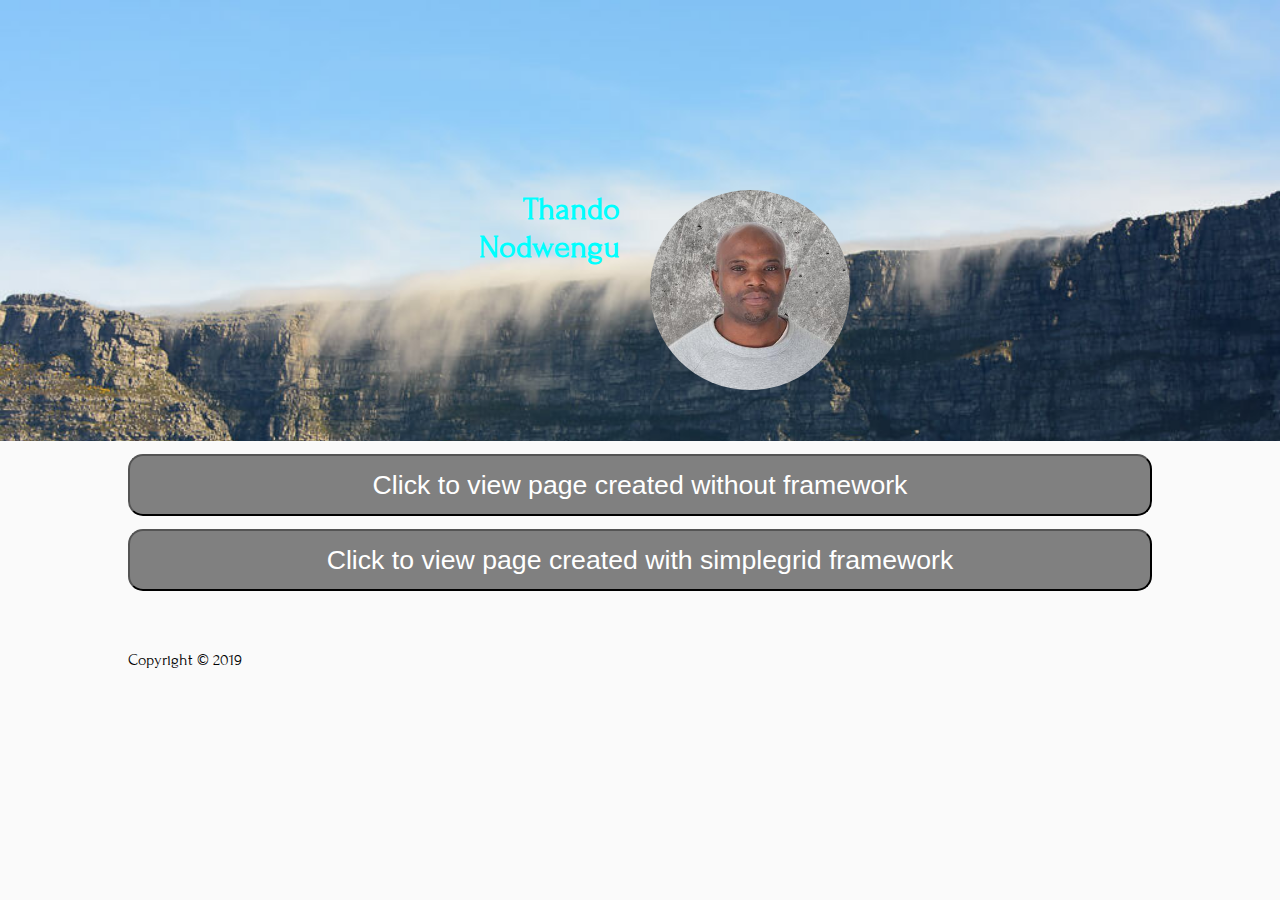
<file: index.html>
<!DOCTYPE html>
<html lang="en">
<head>
   <meta charset="UTF-8">
   <meta name="viewport" content="width=device-width, initial-scale=1.0">
   <meta http-equiv="X-UA-Compatible" content="ie=edge">
   <title>my-webpage.html</title>
   <link href="https://fonts.googleapis.com/css?family=Forum" rel="stylesheet">
   <link rel="stylesheet" href="style.css">
   <style>
      .pages-link button{
         width: 100%;
         padding: 1em;
         margin: 1em 0 0 0;
         cursor: pointer;
         border-radius: 15px;
         background: gray
      }

      .pages-link button a{
         text-decoration: none;
         font-size: 2em;
         color: white;
      }

      .intro {
         padding-top: 10em;
      }

      .header-content {
         margin: 20px 0 5px 0;

      }

      .container {
         width: 97%;
         margin: auto;
      }
   </style>
</head>
<body>
   <div class="intro">
      
      <div class="header" id="the_home">
         <div class="header-content">
            <div class="name-text">
               <h1>Thando</h1>
               <h1>Nodwengu</h1>
            </div>
            <div class="my-img">
               <img src="./images/thandu2.jpg" alt="Historic Image">
            </div>
         </div> 
      </div>
   </div>
   <div class="container" style="width: 80%;">  
      <div class="pages-link">
         <button><a href="https://nodwengu.github.io/basic_website/my-webpage.html" target="_blank">Click to view page created without framework</a></button>
      </div>
      <div class="pages-link">
         <button><a href="https://nodwengu.github.io/basic_website/my-webpage-grid.html" target="_blank">Click to view page created with simplegrid framework</a></button>
      </div>

      <div class="footer">
            <p>Copyright © 2019</p>
      </div>
   </div>  
</body>
</html>
</file>
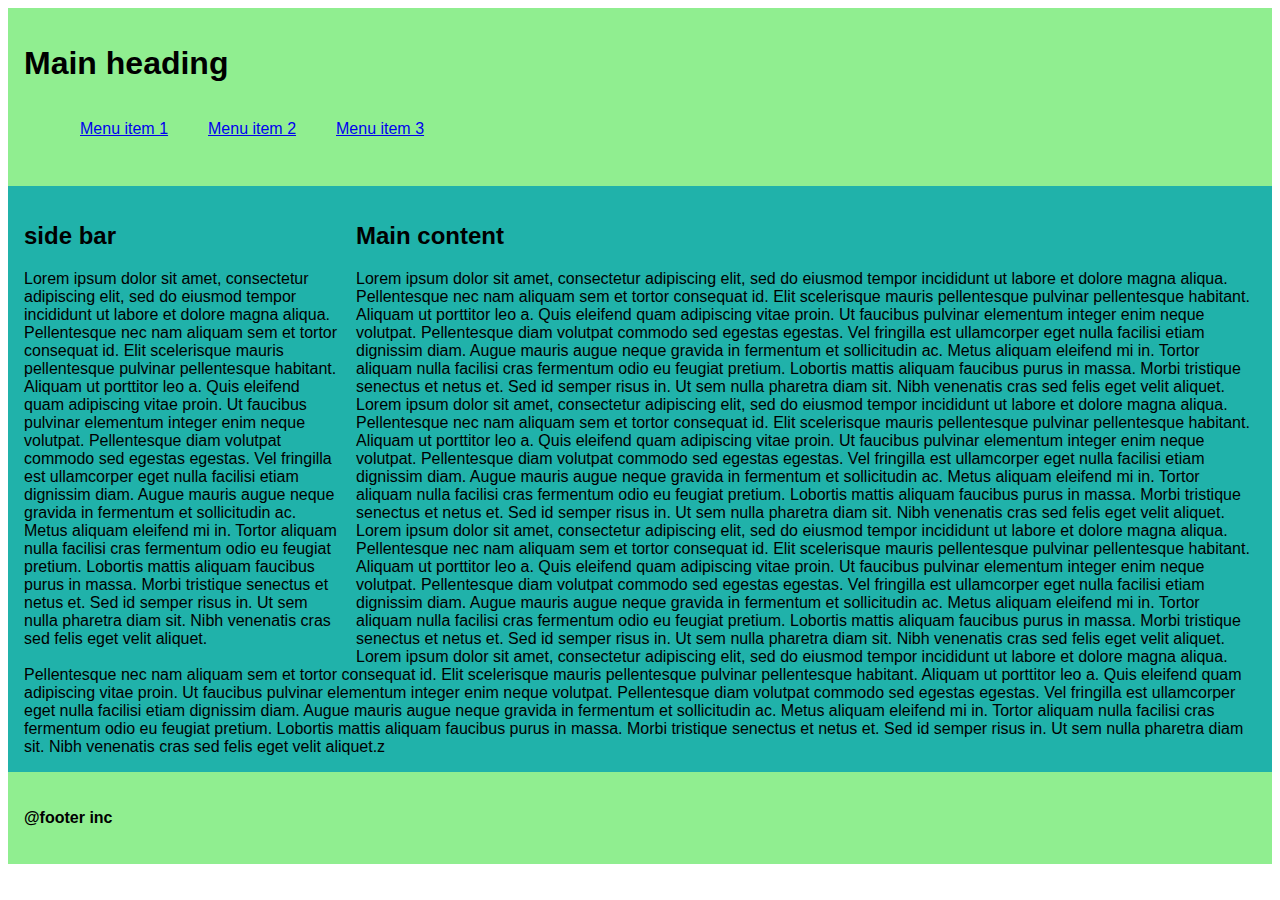
<file: layout.html>
<!DOCTYPE html>
<html lang="en">
<head>
    <meta charset="UTF-8">
    <meta name="viewport" content="width=device-width, initial-scale=1.0">
    <meta http-equiv="X-UA-Compatible" content="ie=edge">
    <title>Layout</title>

    <style>
        body {
            font-family: arial;
        }

        .header {
            background-color: lightgreen;
            padding: 1em;
        }

        .main {
            background-color: lightseagreen;
      
        }

        .footer {
            background-color: lightgreen;
            padding: 1em;
        }

        .content, .side-bar {
            padding: 1em;
        }

        /* .clearfix {
            overflow: auto;
            zoom: 1;
        } */

        .clearfix::after {
            content: "";
            clear: both;
            display: table;
        }

        .menu li {
            list-style: none;
            margin: 0em;
            padding: 0em;
        }

        .menu a {
            padding: 1em;
            display: block;
            width: 6em;
        }

        .menu a:hover {
            background-color: lightseagreen;
        }

        @media (min-width: 800px) {
            .side-bar {
                float: left;
                width: 25%;
            }
        }

        @media (min-width: 800px) {
            .menu {
                display: flex;
            }
        }
    </style>
</head>
<body>
    <div class="container">
        <div class="header">
            <h1>Main heading</h1>
            <ul class="menu">
                <li><a href="#" >Menu item 1</a></li>
                <li><a href="#" >Menu item 2</a></li>
                <li><a href="#" >Menu item 3</a></li>
            </ul>
        </div>

        <div class="main clearfix">
            <div class="side-bar">
                <h2>side bar</h2>
                Lorem ipsum dolor sit amet, consectetur adipiscing elit, 
                sed do eiusmod tempor incididunt ut labore et dolore magna aliqua. 
                Pellentesque nec nam aliquam sem et tortor consequat id. 
                Elit scelerisque mauris pellentesque pulvinar pellentesque habitant. 
                Aliquam ut porttitor leo a. Quis eleifend quam adipiscing vitae proin. 
                Ut faucibus pulvinar elementum integer enim neque volutpat. 
                Pellentesque diam volutpat commodo sed egestas egestas. 
                Vel fringilla est ullamcorper eget nulla facilisi etiam dignissim diam. 
                Augue mauris augue neque gravida in fermentum et sollicitudin ac. 
                Metus aliquam eleifend mi in. 
                Tortor aliquam nulla facilisi cras fermentum odio eu feugiat pretium. 
                Lobortis mattis aliquam faucibus purus in massa. 
                Morbi tristique senectus et netus et. Sed id semper risus in. 
                Ut sem nulla pharetra diam sit. 
                Nibh venenatis cras sed felis eget velit aliquet.
            </div>
            <div class="content">
                <h2>Main content</h2>
                Lorem ipsum dolor sit amet, consectetur adipiscing elit, 
                sed do eiusmod tempor incididunt ut labore et dolore magna aliqua. 
                Pellentesque nec nam aliquam sem et tortor consequat id. 
                Elit scelerisque mauris pellentesque pulvinar pellentesque habitant. 
                Aliquam ut porttitor leo a. Quis eleifend quam adipiscing vitae proin. 
                Ut faucibus pulvinar elementum integer enim neque volutpat. 
                Pellentesque diam volutpat commodo sed egestas egestas. 
                Vel fringilla est ullamcorper eget nulla facilisi etiam dignissim diam. 
                Augue mauris augue neque gravida in fermentum et sollicitudin ac. 
                Metus aliquam eleifend mi in. 
                Tortor aliquam nulla facilisi cras fermentum odio eu feugiat pretium. 
                Lobortis mattis aliquam faucibus purus in massa. 
                Morbi tristique senectus et netus et. Sed id semper risus in. 
                Ut sem nulla pharetra diam sit. 
                Nibh venenatis cras sed felis eget velit aliquet.

                Lorem ipsum dolor sit amet, consectetur adipiscing elit, 
                sed do eiusmod tempor incididunt ut labore et dolore magna aliqua. 
                Pellentesque nec nam aliquam sem et tortor consequat id. 
                Elit scelerisque mauris pellentesque pulvinar pellentesque habitant. 
                Aliquam ut porttitor leo a. Quis eleifend quam adipiscing vitae proin. 
                Ut faucibus pulvinar elementum integer enim neque volutpat. 
                Pellentesque diam volutpat commodo sed egestas egestas. 
                Vel fringilla est ullamcorper eget nulla facilisi etiam dignissim diam. 
                Augue mauris augue neque gravida in fermentum et sollicitudin ac. 
                Metus aliquam eleifend mi in. 
                Tortor aliquam nulla facilisi cras fermentum odio eu feugiat pretium. 
                Lobortis mattis aliquam faucibus purus in massa. 
                Morbi tristique senectus et netus et. Sed id semper risus in. 
                Ut sem nulla pharetra diam sit. 
                Nibh venenatis cras sed felis eget velit aliquet.

                Lorem ipsum dolor sit amet, consectetur adipiscing elit, 
                sed do eiusmod tempor incididunt ut labore et dolore magna aliqua. 
                Pellentesque nec nam aliquam sem et tortor consequat id. 
                Elit scelerisque mauris pellentesque pulvinar pellentesque habitant. 
                Aliquam ut porttitor leo a. Quis eleifend quam adipiscing vitae proin. 
                Ut faucibus pulvinar elementum integer enim neque volutpat. 
                Pellentesque diam volutpat commodo sed egestas egestas. 
                Vel fringilla est ullamcorper eget nulla facilisi etiam dignissim diam. 
                Augue mauris augue neque gravida in fermentum et sollicitudin ac. 
                Metus aliquam eleifend mi in. 
                Tortor aliquam nulla facilisi cras fermentum odio eu feugiat pretium. 
                Lobortis mattis aliquam faucibus purus in massa. 
                Morbi tristique senectus et netus et. Sed id semper risus in. 
                Ut sem nulla pharetra diam sit. 
                Nibh venenatis cras sed felis eget velit aliquet.

                Lorem ipsum dolor sit amet, consectetur adipiscing elit, 
                sed do eiusmod tempor incididunt ut labore et dolore magna aliqua. 
                Pellentesque nec nam aliquam sem et tortor consequat id. 
                Elit scelerisque mauris pellentesque pulvinar pellentesque habitant. 
                Aliquam ut porttitor leo a. Quis eleifend quam adipiscing vitae proin. 
                Ut faucibus pulvinar elementum integer enim neque volutpat. 
                Pellentesque diam volutpat commodo sed egestas egestas. 
                Vel fringilla est ullamcorper eget nulla facilisi etiam dignissim diam. 
                Augue mauris augue neque gravida in fermentum et sollicitudin ac. 
                Metus aliquam eleifend mi in. 
                Tortor aliquam nulla facilisi cras fermentum odio eu feugiat pretium. 
                Lobortis mattis aliquam faucibus purus in massa. 
                Morbi tristique senectus et netus et. Sed id semper risus in. 
                Ut sem nulla pharetra diam sit. 
                Nibh venenatis cras sed felis eget velit aliquet.z
            </div>
        </div>

        <div class="footer">
            <h4>@footer inc</h4>
        </div>
    </div>
    
</body>
</html>
</file>
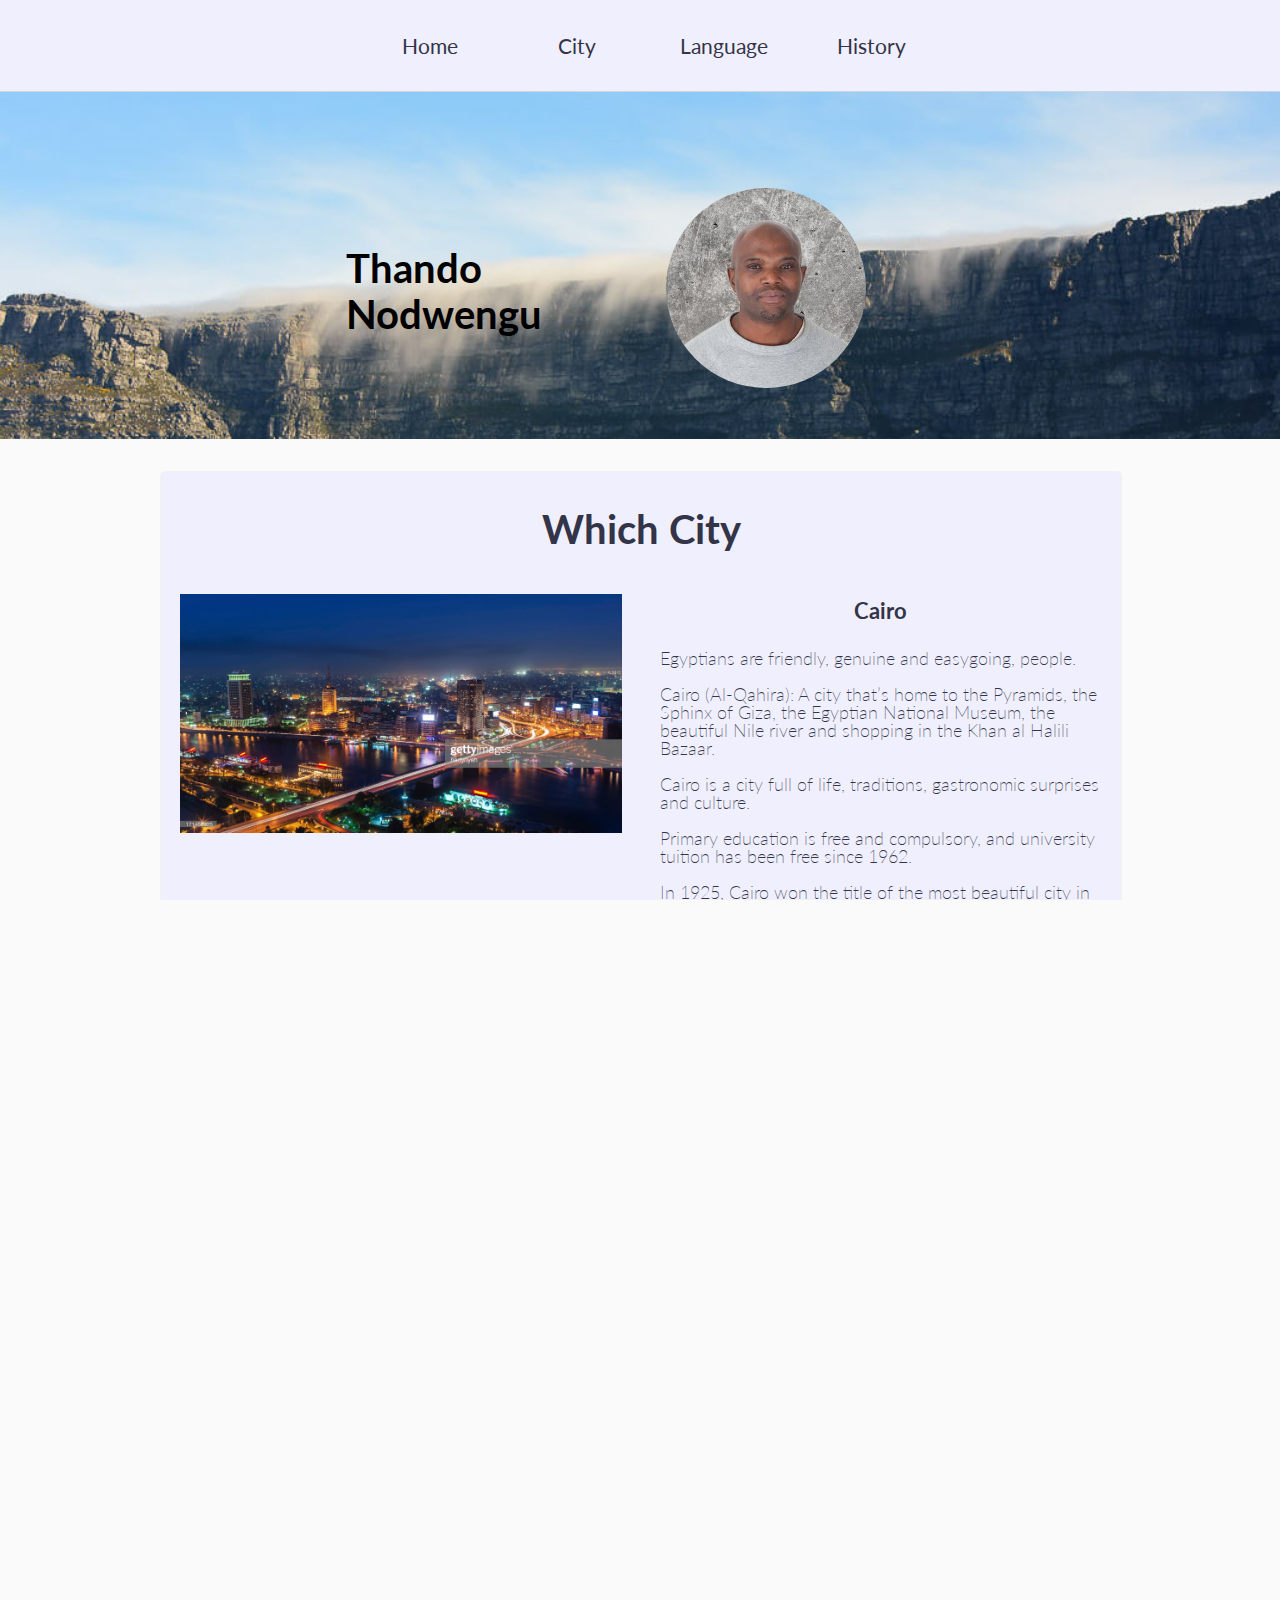
<file: my-webpage-grid.html>
<!DOCTYPE html>
<html lang="en">
   <head>
      <meta charset="UTF-8">
      <meta name="viewport" content="width=device-width, initial-scale=1.0">
      <meta http-equiv="X-UA-Compatible" content="ie=edge">
      <title>My Web Page Grid</title>
      <!-- <link href="https://fonts.googleapis.com/css?family=Forum" rel="stylesheet"> -->
      <link rel="stylesheet" href="./simple-grid.min.css">
      <link rel="stylesheet" href="grid-style.css">
   </head>
   <body>

   <div class="container-fluid intro">
      <div class="row nav-wrapper">
         <div class="col-12 menu">
            <a href="https://nodwengu.github.io/basic_website">Home</a>
            <a href="#the_city">City</a>
            <a href="#the_language">Language</a>
            <a href="#the_place">History</a>
         </div>
      </div>
      <div class="row header-content">
         <div class="col-3">
               
         </div>
         <div class="col-3 name-text">
            <h1>Thando</h1>
            <h1>Nodwengu</h1>
         </div>
         <div class="col-3 my-img">
            <img src="./images/thandu2.jpg" alt="Historic Image">
         </div>
         <div class="col-3">
               
         </div>
      </div> 
   </div>

   <div class="container">
      <div class="row content" id="the_city">
         <h1 class="center">Which City</h1>
         <div class="col-6">
            <img src="./images/cairo.jpg" alt="Favorite City Image">
         </div>
         <div class="col-6">
            <h3 style="margin-top: 0px;" class="center">Cairo</h3>
            <p>Egyptians are friendly, genuine and easygoing, people.</p>
            <p>Cairo (Al-Qahira): A city that’s home to the Pyramids, the Sphinx of Giza, the Egyptian National Museum, the beautiful Nile river and shopping in the Khan al Halili Bazaar.</p>
            <p>Cairo is a city full of life, traditions, gastronomic surprises and culture. </p>
            <p>Primary education is free and compulsory, and university tuition has been free since 1962.</p>
            <p>In 1925, Cairo won the title of the most beautiful city in the world, even though European cities like Berlin, Paris and London were also competing.</p>
         </div>
      </div>

      <div class="row content" id="the_language">
         <div class="col-12">
            <h1 class="center">A foreign language</h1>
            <table>
               <thead>
                     <tr>
                        <td colspan="2"><h3 class="center">Arabic</h3></td>
                     </tr>
                  <tr>
                     <th>English Phrase</th>
                     <th>Foreign Phrase</th>
                  </tr>
               </thead>
               <tbody>
                  <tr>
                     <td>1. Peace be with you</td>
                     <td> Asalam alaikum</td>
                  </tr>
                  <tr>
                     <td>2. And peace be with you</td>
                     <td>  Walaikum salam</td>
                  </tr>
                  <tr>
                     <td>3. Hello</td>
                     <td> Marhaba</td>
                  </tr>
                  <tr>
                     <td>4. Goodbye</td>
                     <td> Ma-salama </td>
                  </tr>
               </tbody>
               <tfoot>
               </tfoot>
            </table>
         </div>
      </div>

      <div class="row content" id="the_place">
         <h1 class="center">Historic places in Cape Town</h1>
         <div class="col-4 clearfix">
            <div class="place-img">
               <img src="./images/district6.jpg" alt="Historic Image" style="">
            </div>
            <div class="place-text" style="overflow: visible">
               <h3>District Six Museum</h3>
               <p>Over 60,000 of its inhabitants were forcibly removed during the 1970s by the apartheid regime.</p>
               <p>Government officials portrayed the area as crime-ridden and dangerous; they claimed that the district was a vice den, full of immoral activities like gambling, drinking, and prostitution.</p>
               <p>Though these were the official reasons, most residents believed that the government sought the land because of its proximity to the city centre, Table Mountain, and the harbour.</p>
            </div>
         </div>
            
         <div class="col-4 clearfix">
            <div class="place-img float-right ">
                  <img src="./images/cityhall.jpg" alt="Historic Image" style="transform: rotate(90deg);">
            </div>
            <div class="place-text" style="overflow: visible">
               <h3>City Hall</h3>
               <p>The building was designed as the result of a public competition and is built from honey-coloured oolitic limestone imported from Bath in England.</p>
               <p>On February 11, 1990, only hours after his release from prison, Nelson Mandela made his first public speech after his release from the balcony of Cape Town City Hall.</p>
               <p>The City Hall has become a central venue for creative and cultural events such as art exhibitions and concerts.</p>
            </div>
         </div>
            <div class="col-4 clearfix">
               <div class="place-img">
                  <img src="./images/goodhope-img.jpg" alt="Goodhope Image" style="transform: rotate(90deg);">
               </div>
               <div class="place-text" style="overflow: visible">
                  <h3>Castle of Good Hope</h3>
                  <p>Built by the Dutch East India Company between 1666 and 1679, the Castle is the oldest existing colonial building in South Africa.</p>
                  <p>During the Second Boer War (1899–1902), part of the castle was used as a prison, and the former cells remain to this day.</p>
                  <p>The Castle acted as local headquarters for the South African Army in the Western Cape, and today houses the Castle Military Museum and ceremonial facilities for the traditional Cape Regiments.</p>
               </div>
            </div>
         </div>
      </div>

   <div class="container">
      <div class="row footer">
         <div class="col-12">
            <p>Copyright © 2019</p>
         </div>
      </div>
   </div>

</body>
</html>
</file>
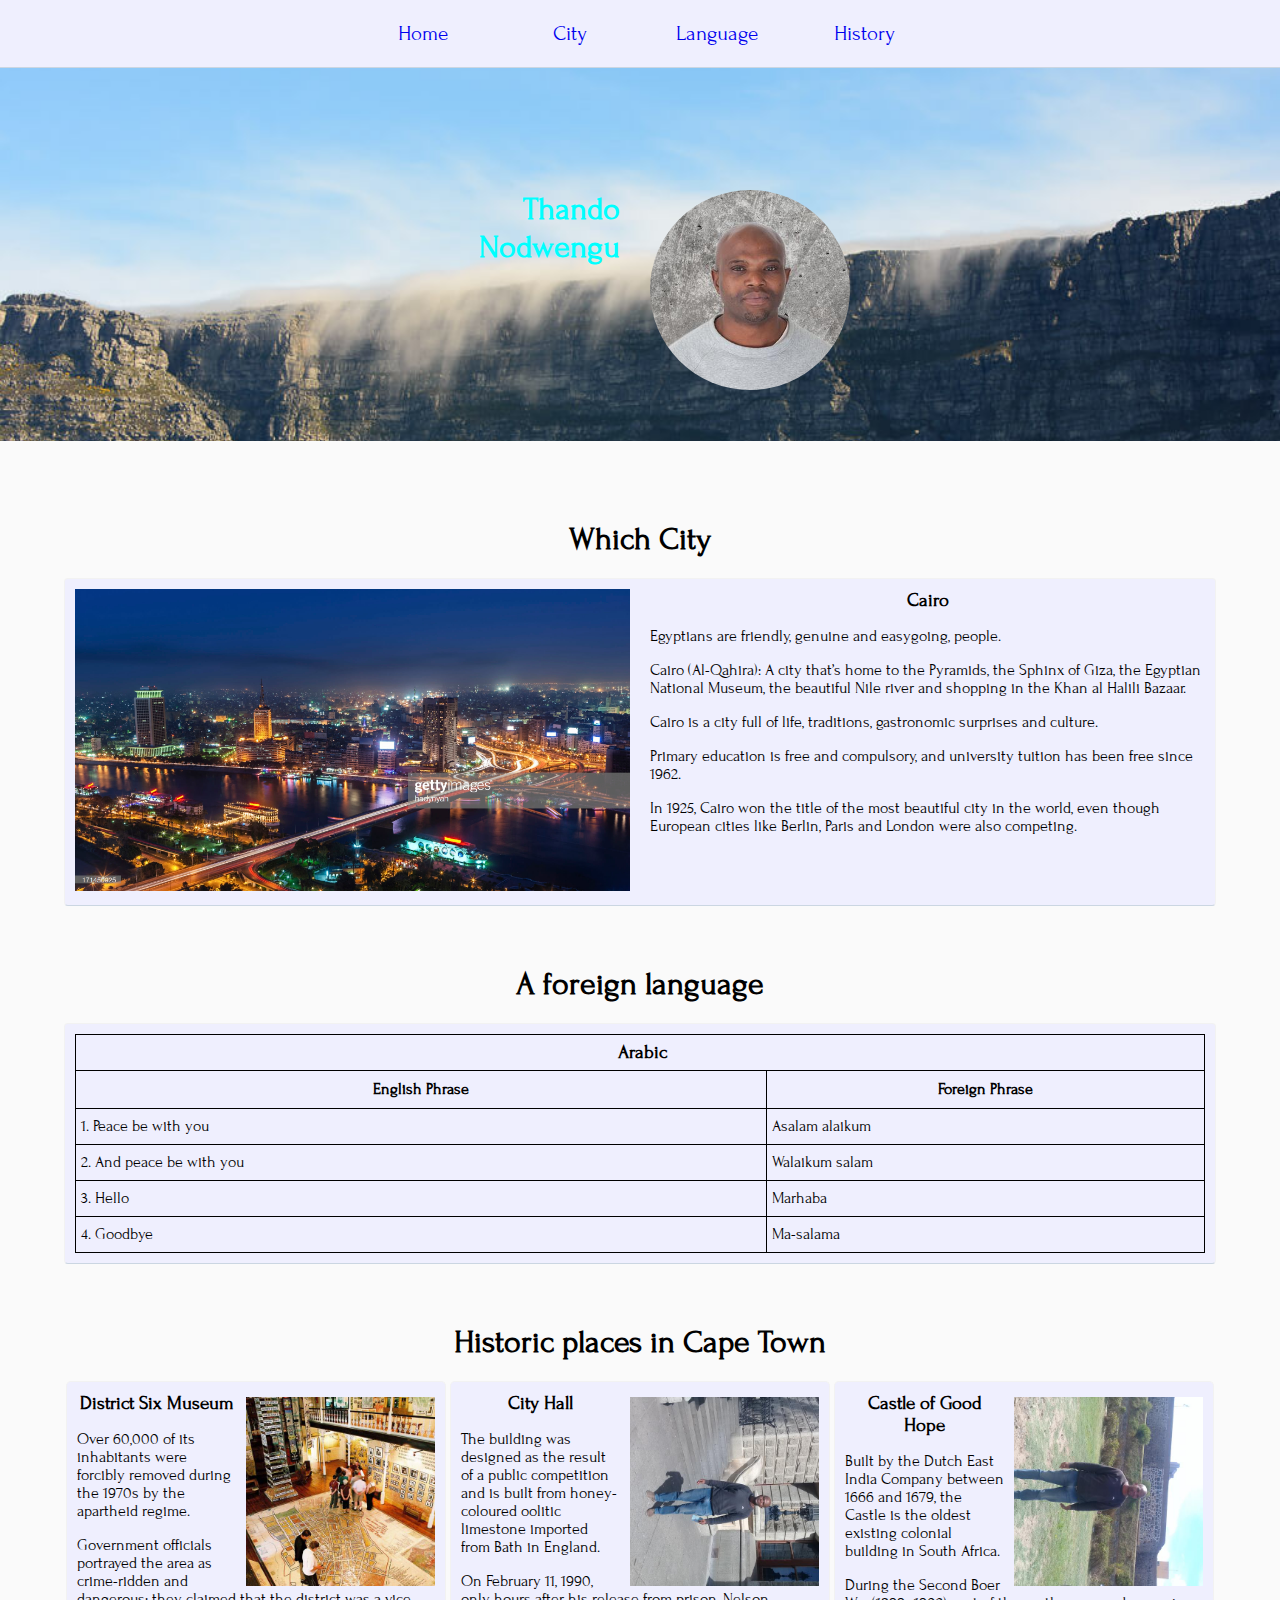
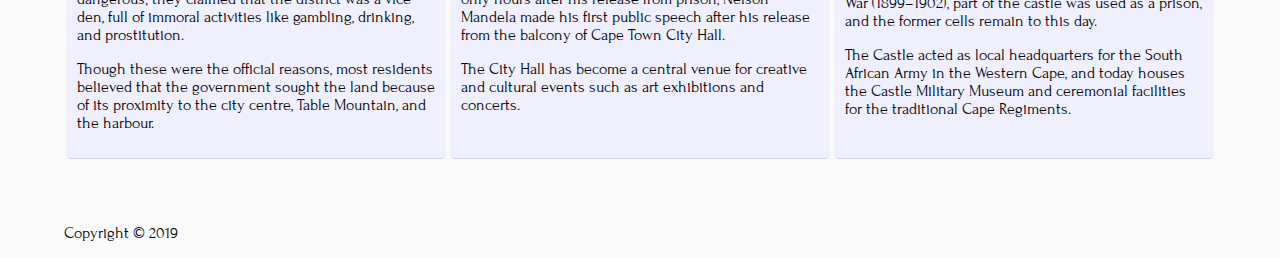
<file: my-webpage.html>
<!DOCTYPE html>
<html lang="en">
<head>
   <meta charset="UTF-8">
   <meta name="viewport" content="width=device-width, initial-scale=1.0">
   <meta http-equiv="X-UA-Compatible" content="ie=edge">
   <title>my-webpage.html</title>
   <link href="https://fonts.googleapis.com/css?family=Forum" rel="stylesheet">
   <link rel="stylesheet" href="style.css">
</head>
<body>
   <div class="intro">
      <div class="nav-wrapper">
         <div class="menu">
            <a href="https://nodwengu.github.io/basic_website">Home</a>
            <a href="#the_city">City</a>
            <a href="#the_language">Language</a>
            <a href="#the_place">History</a>
         </div>
      </div>
      <div class="header" id="the_home">
         <div class="header-content">
            <div class="name-text">
               <h1>Thando</h1>
               <h1>Nodwengu</h1>
            </div>
            <div class="my-img">
               <img src="./images/thandu2.jpg" alt="Historic Image">
            </div>
         </div> 
      </div>
   </div>
   <div class="container">
         <div class="city" >
            <h1>Which City</h1>
            <div class="city-content">
               <div class="city-img">
                  <img src="./images/cairo.jpg" alt="Favorite City Image">
               </div>
               <div class="city-text">
                  <h3>Cairo</h3>
                  <p>Egyptians are friendly, genuine and easygoing, people.</p>
                  <p>Cairo (Al-Qahira): A city that’s home to the Pyramids, the Sphinx of Giza, the Egyptian National Museum, the beautiful Nile river and shopping in the Khan al Halili Bazaar.</p>
                  <p>Cairo is a city full of life, traditions, gastronomic surprises and culture. </p>
                  <p>Primary education is free and compulsory, and university tuition has been free since 1962.</p>
                  <p>In 1925, Cairo won the title of the most beautiful city in the world, even though European cities like Berlin, Paris and London were also competing.</p>
               </div>
            </div>
         </div>
         <div class="language" style="margin-bottom: 20px;" id="the_language">
            <h1>A foreign language</h1>
            <div class="language-content">
               <table>
                  <thead>
                        <tr>
                           <td colspan="2"><h3>Arabic</h3></td>
                        </tr>
                     <tr>
                        <th>English Phrase</th>
                        <th>Foreign Phrase</th>
                     </tr>
                  </thead>
                  <tbody>
                     <tr>
                        <td>1. Peace be with you</td>
                        <td> Asalam alaikum</td>
                     </tr>
                     <tr>
                        <td>2. And peace be with you</td>
                        <td>  Walaikum salam</td>
                     </tr>
                     <tr>
                        <td>3. Hello</td>
                        <td> Marhaba</td>
                     </tr>
                     <tr>
                        <td>4. Goodbye</td>
                        <td> Ma-salama </td>
                     </tr>
                  </tbody>
                  <tfoot>
                  </tfoot>
               </table>
            </div>
         </div>
         <div class="places-wrapper" id="the_place">
            <h1>Historic places in Cape Town</h1>
            <div class="places-container">
               <div class="place-content clearfix">
                  <div class="place-img">
                     <img src="./images/district6.jpg" alt="Historic Image" style="">
                  </div>
                  <div class="place-text" style="overflow: visible">
                     <h3>District Six Museum</h3>
                     <p>Over 60,000 of its inhabitants were forcibly removed during the 1970s by the apartheid regime.</p>
                     <p>Government officials portrayed the area as crime-ridden and dangerous; they claimed that the district was a vice den, full of immoral activities like gambling, drinking, and prostitution.</p>
                     <p>Though these were the official reasons, most residents believed that the government sought the land because of its proximity to the city centre, Table Mountain, and the harbour.</p>
                  </div>
               </div>
               <div class="place-content clearfix">
                  <div class="place-img float-right">
                     <img src="./images/cityhall.jpg" alt="Historic Image" style="transform: rotate(90deg);">
                  </div>
                  <div class="place-text" style="overflow: visible">
                     <h3>City Hall</h3>
                     <p>The building was designed as the result of a public competition and is built from honey-coloured oolitic limestone imported from Bath in England.</p>
                     <p>On February 11, 1990, only hours after his release from prison, Nelson Mandela made his first public speech after his release from the balcony of Cape Town City Hall.</p>
                     <p>The City Hall has become a central venue for creative and cultural events such as art exhibitions and concerts.</p>
                  </div>
               </div>
               <div class="place-content clearfix">
                  <div class="place-img">
                     <img src="./images/goodhope-img.jpg" alt="Goodhope Image" style="transform: rotate(90deg);">
                  </div>
                  <div class="place-text" style="overflow: visible">
                     <h3>Castle of Good Hope</h3>
                     <p>Built by the Dutch East India Company between 1666 and 1679, the Castle is the oldest existing colonial building in South Africa.</p>
                     <p>During the Second Boer War (1899–1902), part of the castle was used as a prison, and the former cells remain to this day.</p>
                     <p>The Castle acted as local headquarters for the South African Army in the Western Cape, and today houses the Castle Military Museum and ceremonial facilities for the traditional Cape Regiments.</p>
                  </div>
               </div>
            </div>
         </div>
         <div class="footer">
            <p>Copyright © 2019</p>
         </div>
   </div>  
</body>
</html>
</file>
<file: style.css>
html, body {
   overflow-x: hidden;
   background: #FAFAFA;
   scroll-behavior: smooth;
   margin: 0;
   padding: 0;
   font-family: 'Forum', cursive;
}
.nav-wrapper {
   overflow: hidden;
   position: fixed;
   top: 0;
   width: 100%;
   background-color: #EFEFFE;
   border-bottom: 1px solid #cbd6e2;
   padding: 11px;
   z-index: 122;
}
.menu {
   display: flex;
   justify-content: center;
   margin: 0 15px 0 0px;
}

.menu a {
   padding: 0.5em;
   display: block;
   width: 6em;
   text-decoration: none;
   font-size: 21px;
   text-align: center;
}
.menu a:hover { 
   background-color: #fff;
}
.header-content {
   display: flex;
   margin: 100px 0 5px 0;
}
.container {
   margin: 10px 0 0 0;
}
.container img {
   width: 100%;
}
.container h1 {
   text-align: center;
}
.city, .language, .places-wrapper, .footer {
   margin: 30px 0 0 0;
}
.my-img img {
   border-radius: 59%;
   width: 150px;
}
.my-img {
   flex: 1;
}
.intro {
    background: url(./images/table2.jpg);
    background-size: cover;
    padding-bottom: 2em;
    padding-top: 5em;
}

/*City Styles */
.city-content {
   background-color: #EFEFFE;
   border: 1px solid #F2F2F2;
   border-radius: 4px;
   border-bottom: 1px solid #cbd6e2;
}
.city-text {
   padding-left: 10px;
}

/* Foreign Language Styles */
table, td, th {
   border: 1px solid black;
 }
 table {
   border-collapse: collapse;
   width: 100%;
 }
 th {
   height: 35px;
 }
 td {
   height: 35px;
   padding: 0 0 0 5px;
 }

 .language-content {
   background-color: #EFEFFE;
   border: 1px solid #F2F2F2;
   border-radius: 4px;
   border-bottom: 1px solid #cbd6e2;
   padding: 10px;
 }

.name-text {
   flex: 1;
   text-align: right;
   padding-right: 30px;
   line-height: 0.5;
}
.name-text h1{
   text-align: right;
   font-weight: 800;
   color: cyan;
}

.place-text h3, .language-content h3, .city-text h3{
   text-align: center;
   margin: 0;
}
.places-wrapper, .language, .city {
   font-size: 18px;
}

.clearfix::after {
   content: "";
   clear: both;
   display: table;
}

/* Historical Places Styles */
.place-img {
   float: left;
   width: 54%;
   margin: 15px 10px 0px 10px;
}
.place-img img {
   width: 100%;
}
.clearfix::after {
   content: "";
   clear: both;
   display: table;
} 

.float-right {
   float: right;
}
.place-content {
   background-color: #EFEFFE;
   border: 1px solid #F2F2F2;
   border-bottom: 1px solid #cbd6e2;
   border-radius: 5px;
   width: 100%;
   margin: 0 0 8px 0;
}
.place-text {
   overflow: visible;
    padding: 10px 7px 10px 10px;
}

@media (min-width: 800px) {
   .container {
      width: 90%;
      margin: auto;
      margin-top: 5em;
   }
  
   .my-img {
      padding: 10px 10px 10px 0;
   }

   .my-img img {
      width: 200px;
   }

   /*Favorite City Styles */
   .city-content {
      display: flex;
      border: 1px solid #F2F2F2;
      border-bottom: 1px solid #cbd6e2;
   }
   .city-text, .city-img {
      flex: 1;
      padding: 10px;
   }
   .city, .language, .places-wrapper, .footer {
      margin: 60px 0 0 0;
   }

   /* Historical Places Styles */
   .place-img {
      float: right;
      width: 50%;
  }

  .place-img img {
      width: 100%;
  }

  .places-container {
     display: flex;
  }
  .place-content {
      margin: 0 2px 5px 2px;
      width: 100%;
  }

   .places-wrapper, .language, .city, .intro {
      font-size: 16px;
   }

   .clearfix::after {
      content: "";
      clear: both;
      display: table;
   }
}
</file>
<file: grid-style.css>
html, body {
    overflow-x: hidden;
    background: #FAFAFA;
    scroll-behavior: smooth;
    margin: 0;
    padding: 0;
 }

 .name-text h1{
    color: #000;
    line-height: 0.5;
 }

 .nav-wrapper {
   overflow: hidden;
   position: fixed;
   top: 0;
   width: 100%;
   background-color: #EFEFFE;
   border-bottom: 1px solid #cbd6e2;
   padding: 11px;
   z-index: 122;
   margin: 0 !important;
}
.menu {
   display: flex;
   justify-content: center;
   margin: 0 15px 0 0px;
}

.menu a {
   padding: 0.5em;
   display: block;
   width: 6em;
   text-decoration: none;
   font-size: 21px;
   text-align: center;
}
.menu a:hover { 
   background-color: #fff;
}
.header-content {
   display: flex;
   margin: 100px 0 5px 0;
   align-items: center;
  justify-content: center;
}

.my-img img {
   border-radius: 59%;
   width: 150px;

}
.my-img {
   flex: 1;
}

.intro {
   background: url(./images/table2.jpg);
    background-size: cover;
    padding-bottom: 2em;
    padding-top: 5em;
}


 .content {
   background-color: #EFEFFE;
   border: 1px solid #F2F2F2;
   border-bottom: 1px solid #cbd6e2;
   border-radius: 5px;
   width: 100%;
   margin: 32px 0 8px 0;
   padding: 0 0 30px 0
}

p {
   line-height: 1;
}

 img {
   width: 100%;
}

 /* Foreign Language Styles */
 table, td, th {
   border: 1px solid black;
 }
 table {
   border-collapse: collapse;
   width: 100%;
 }
 th {
   height: 35px;
 }
 td {
   height: 35px;
   padding: 0 0 0 5px;
 }

  /* Historical Places Styles */
  .place-img {
   float: left;
   width: 54%;
   margin: 15px 10px 0px 10px;
}

.clearfix::after {
   content: "";
   clear: both;
   display: table;
}

.float-right {
   float: right
}

.footer {
   margin: 30px 0 0 0;
}
 
 @media (min-width: 800px) {
   /* Historical Places Styles */
   .place-img {
      float: right;
      width: 54%;
      margin: 15px 10px 0px 10px;
   } 
   .my-img img {
      border-radius: 59%;
      width: 200px;

   }
 }
</file>
<file: simple-grid.min.css>
@import url(https://fonts.googleapis.com/css?family=Lato:400,300,300italic,400italic,700,700italic);body,html{height:100%;width:100%;margin:0;padding:0;left:0;top:0;font-size:100%}.center,.container{margin-left:auto;margin-right:auto}*{font-family:Lato,Helvetica,sans-serif;color:#333447;line-height:1.5}h1{font-size:2.5rem}h2{font-size:2rem}h3{font-size:1.375rem}h4{font-size:1.125rem}h5{font-size:1rem}h6{font-size:.875rem}p{font-size:1.125rem;font-weight:200;line-height:1.8}.font-light{font-weight:300}.font-regular{font-weight:400}.font-heavy{font-weight:700}.left{text-align:left}.right{text-align:right}.center{text-align:center}.justify{text-align:justify}.container{width:90%}.row{position:relative;width:100%}.row [class^=col]{float:left;margin:.5rem 2%;min-height:.125rem}.col-1,.col-10,.col-11,.col-12,.col-2,.col-3,.col-4,.col-5,.col-6,.col-7,.col-8,.col-9{width:96%}.col-1-sm{width:4.33%}.col-2-sm{width:12.66%}.col-3-sm{width:21%}.col-4-sm{width:29.33%}.col-5-sm{width:37.66%}.col-6-sm{width:46%}.col-7-sm{width:54.33%}.col-8-sm{width:62.66%}.col-9-sm{width:71%}.col-10-sm{width:79.33%}.col-11-sm{width:87.66%}.col-12-sm{width:96%}.row::after{content:"";display:table;clear:both}.hidden-sm{display:none}@media only screen and (min-width:33.75em){.container{width:80%}}@media only screen and (min-width:45em){.col-1{width:4.33%}.col-2{width:12.66%}.col-3{width:21%}.col-4{width:29.33%}.col-5{width:37.66%}.col-6{width:46%}.col-7{width:54.33%}.col-8{width:62.66%}.col-9{width:71%}.col-10{width:79.33%}.col-11{width:87.66%}.col-12{width:96%}.hidden-sm{display:block}}@media only screen and (min-width:60em){.container{width:75%;max-width:60rem}}
</file>
